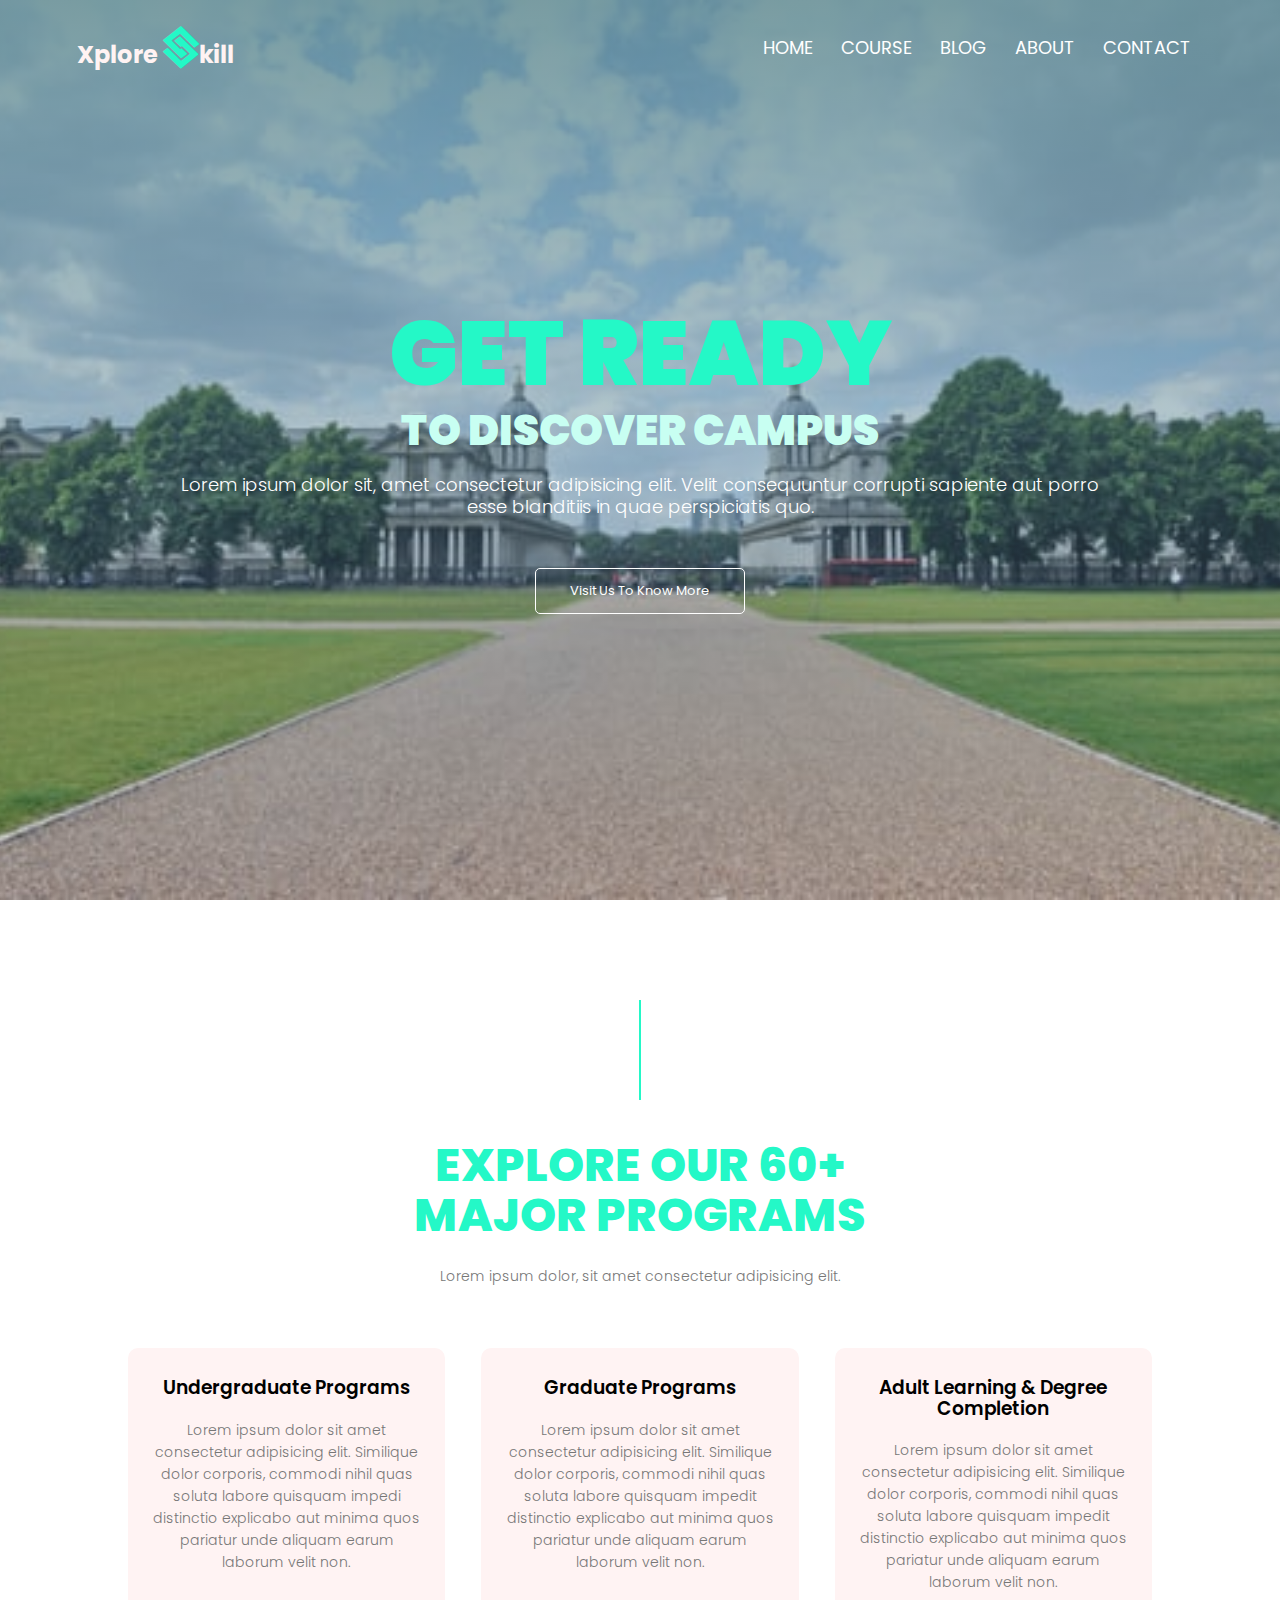
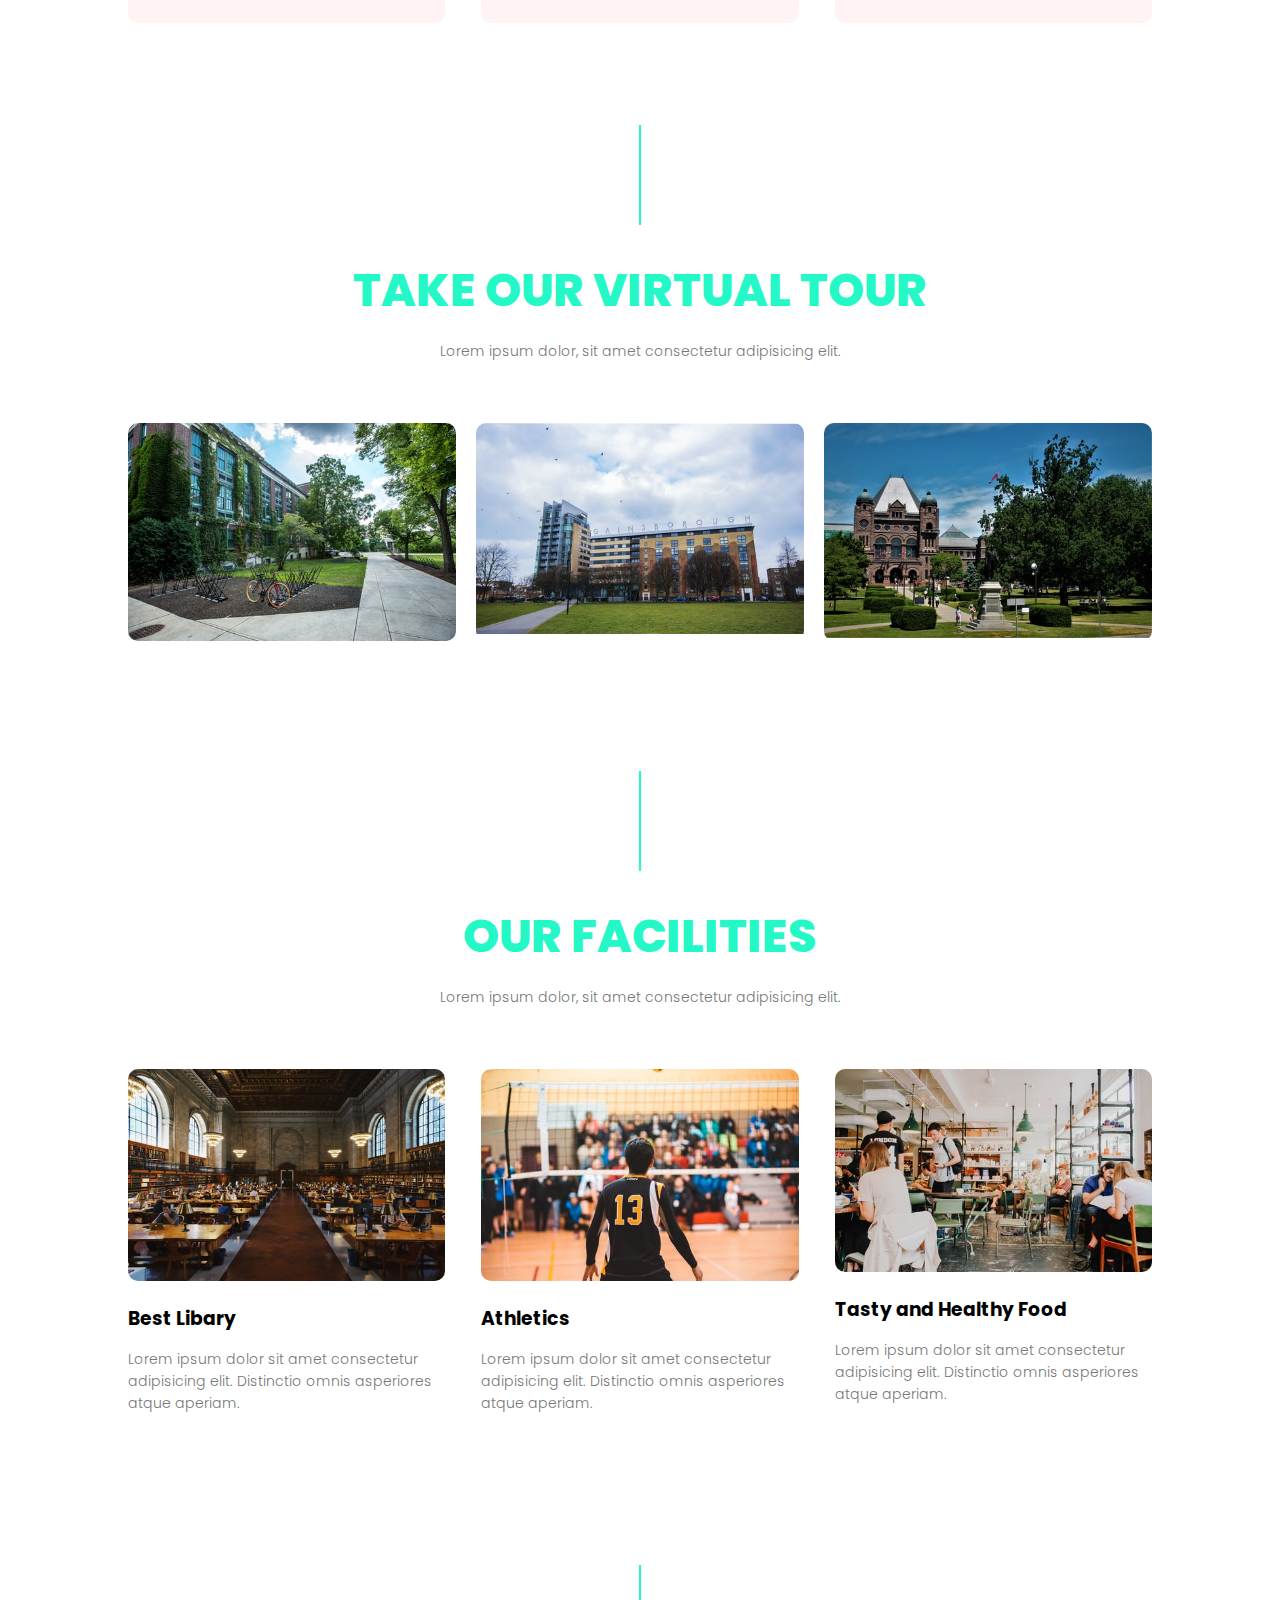
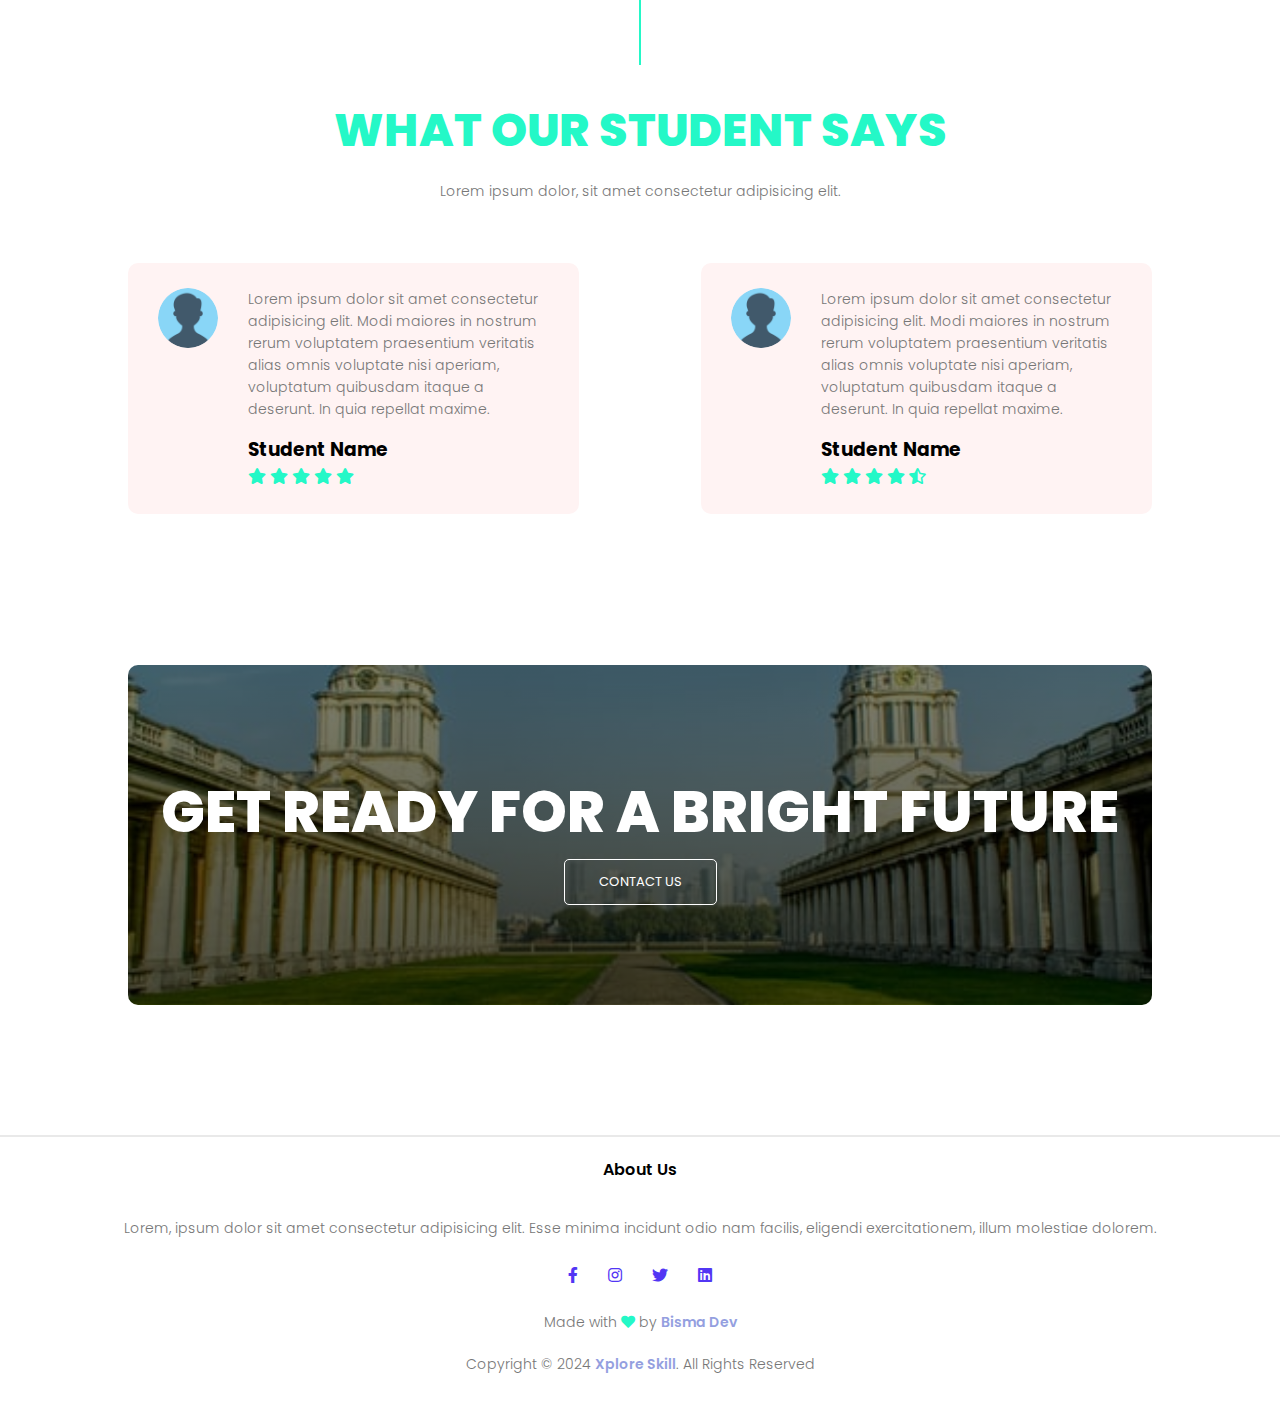
<file: index.html>
<!DOCTYPE html>
<html lang="en">
  <head>
    <meta charset="UTF-8" />
    <meta http-equiv="X-UA-Compatible" content="IE=edge" />
    <meta name="viewport" content="width=device-width, initial-scale=1.0" />
    <title>Xplore Skill</title>
    <link rel="stylesheet" href="style.css" />
    <link
      rel="stylesheet"
      href="https://cdnjs.cloudflare.com/ajax/libs/font-awesome/5.15.3/css/all.min.css"
    />
    <link
      rel="stylesheet"
      href="https://fonts.googleapis.com/css2?family=Poppins:wght@100;200;300;400;600;700&display=swap"
    />
  </head>

  <body>
    <header class="header">
      <nav>
        <a href="index.html" class="logo"
          >Xplore <i class="fab fa-staylinked"></i>kill
        </a>
        <input type="checkbox" id="checkbox" hidden />
        <div class="nav-links" id="navLinks">
          <i class="fa fa-times"></i>
          <ul>
            <li><a href="index.html">Home</a></li>
            <li><a href="course.html">Course</a></li>
            <li><a href="blog.html">Blog</a></li>
            <li><a href="about.html">About</a></li>
            <li><a href="contact.html">Contact</a></li>
          </ul>
        </div>
        <label for="checkbox"><i class="fa fa-bars"></i></label>
      </nav>

      <div class="text_box">
        <h2>GET READY</h2>
        <p id="headtext">TO DISCOVER CAMPUS</p>
        <p>
          Lorem ipsum dolor sit, amet consectetur adipisicing elit. Velit
          consequuntur corrupti sapiente aut porro <br />
          esse blanditiis in quae perspiciatis quo.
        </p>
        <a href="#" class="hero_btn">Visit Us To Know More</a>
      </div>
    </header>
    <main>
      <section class="course">
        <div class="PageBlock">
          <div class="verticalLine"></div>
          <div class="Clear"></div>
        </div>
        <h1>
          EXPLORE OUR 60+ <br />
          MAJOR PROGRAMS
        </h1>
        <p>Lorem ipsum dolor, sit amet consectetur adipisicing elit.</p>

        <div class="row">
          <div class="course-col">
            <h3>Undergraduate Programs</h3>
            <p>
              Lorem ipsum dolor sit amet consectetur adipisicing elit. Similique
              dolor corporis, commodi nihil quas soluta labore quisquam impedi
              distinctio explicabo aut minima quos pariatur unde aliquam earum
              laborum velit non.
            </p>
          </div>
          <div class="course-col">
            <h3>Graduate Programs</h3>
            <p>
              Lorem ipsum dolor sit amet consectetur adipisicing elit. Similique
              dolor corporis, commodi nihil quas soluta labore quisquam impedit
              distinctio explicabo aut minima quos pariatur unde aliquam earum
              laborum velit non.
            </p>
          </div>
          <div class="course-col">
            <h3>Adult Learning & Degree Completion</h3>
            <p>
              Lorem ipsum dolor sit amet consectetur adipisicing elit. Similique
              dolor corporis, commodi nihil quas soluta labore quisquam impedit
              distinctio explicabo aut minima quos pariatur unde aliquam earum
              laborum velit non.
            </p>
          </div>
        </div>
      </section>
      <section class="campus">
        <div class="PageBlock">
          <div class="verticalLine"></div>
          <div class="Clear"></div>
        </div>
        <h1>TAKE OUR VIRTUAL TOUR</h1>
        <p>Lorem ipsum dolor, sit amet consectetur adipisicing elit.</p>

        <div class="row">
          <div class="campus-col">
            <img src="img/Campus1.png" alt="" />
            <div class="layer">
              <h3>Karachi</h3>
            </div>
          </div>
          <div class="campus-col">
            <img src="img/Campus2.png" alt="" />
            <div class="layer">
              <h3>Lahore</h3>
            </div>
          </div>
          <div class="campus-col">
            <img src="img/Campus3.png" alt="" />
            <div class="layer">
              <h3>Islamabad</h3>
            </div>
          </div>
        </div>
      </section>
      <section class="facilities">
        <div class="PageBlock">
          <div class="verticalLine"></div>
          <div class="Clear"></div>
        </div>
        <h1>Our Facilities</h1>
        <p>Lorem ipsum dolor, sit amet consectetur adipisicing elit.</p>

        <div class="row">
          <div class="facilities-col">
            <img src="img/libary.png" alt="" />
            <h3>Best Libary</h3>
            <p>
              Lorem ipsum dolor sit amet consectetur adipisicing elit.
              Distinctio omnis asperiores atque aperiam.
            </p>
          </div>
          <div class="facilities-col">
            <img src="img/playground.png" alt="" />
            <h3>Athletics</h3>
            <p>
              Lorem ipsum dolor sit amet consectetur adipisicing elit.
              Distinctio omnis asperiores atque aperiam.
            </p>
          </div>
          <div class="facilities-col">
            <img src="img/food.png" alt="" />
            <h3>Tasty and Healthy Food</h3>
            <p>
              Lorem ipsum dolor sit amet consectetur adipisicing elit.
              Distinctio omnis asperiores atque aperiam.
            </p>
          </div>
        </div>
      </section>
      <section class="testimonials">
        <div class="PageBlock">
          <div class="verticalLine"></div>
          <div class="Clear"></div>
        </div>
        <h1>What Our Student Says</h1>
        <p>Lorem ipsum dolor, sit amet consectetur adipisicing elit.</p>

        <div class="row">
          <div class="testimonials-col">
            <img src="img/user.png" alt="oo.." />
            <div>
              <p>
                Lorem ipsum dolor sit amet consectetur adipisicing elit. Modi
                maiores in nostrum rerum voluptatem praesentium veritatis alias
                omnis voluptate nisi aperiam, voluptatum quibusdam itaque a
                deserunt. In quia repellat maxime.
              </p>
              <h3>Student Name</h3>
              <i class="fa fa-star"></i>
              <i class="fa fa-star"></i>
              <i class="fa fa-star"></i>
              <i class="fa fa-star"></i>
              <i class="fa fa-star"></i>
            </div>
          </div>
          <div class="testimonials-col">
            <img src="img/user.png" alt="oo.." />
            <div>
              <p>
                Lorem ipsum dolor sit amet consectetur adipisicing elit. Modi
                maiores in nostrum rerum voluptatem praesentium veritatis alias
                omnis voluptate nisi aperiam, voluptatum quibusdam itaque a
                deserunt. In quia repellat maxime.
              </p>
              <h3>Student Name</h3>
              <i class="fa fa-star"></i>
              <i class="fa fa-star"></i>
              <i class="fa fa-star"></i>
              <i class="fa fa-star"></i>
              <i class="fa fa-star-half-alt"></i>
            </div>
          </div>
        </div>
      </section>
      <section class="cta">
        <h1>GET READY FOR A BRIGHT FUTURE</h1>
        <a href="contact.html" class="hero_btn">CONTACT US</a>
      </section>
    </main>
    <footer class="footer">
      <hr />
      <h4>About Us</h4>
      <p>
        Lorem, ipsum dolor sit amet consectetur adipisicing elit. Esse minima
        incidunt odio nam facilis, eligendi exercitationem, illum molestiae
        dolorem.
      </p>

      <div class="icons">
        <i class="fab fa-facebook-f"></i>
        <i class="fab fa-instagram"></i>
        <i class="fab fa-twitter"></i>
        <i class="fab fa-linkedin"></i>
      </div>
      <p>
        Made with <i class="fas fa-heart"></i> by
        <a href="index.html">Bisma Dev</a>
      </p>
      <p>
        Copyright © 2024 <a href="index.html">Xplore Skill</a>. All Rights
        Reserved
      </p>
    </footer>
  </body>
</html>
</file>
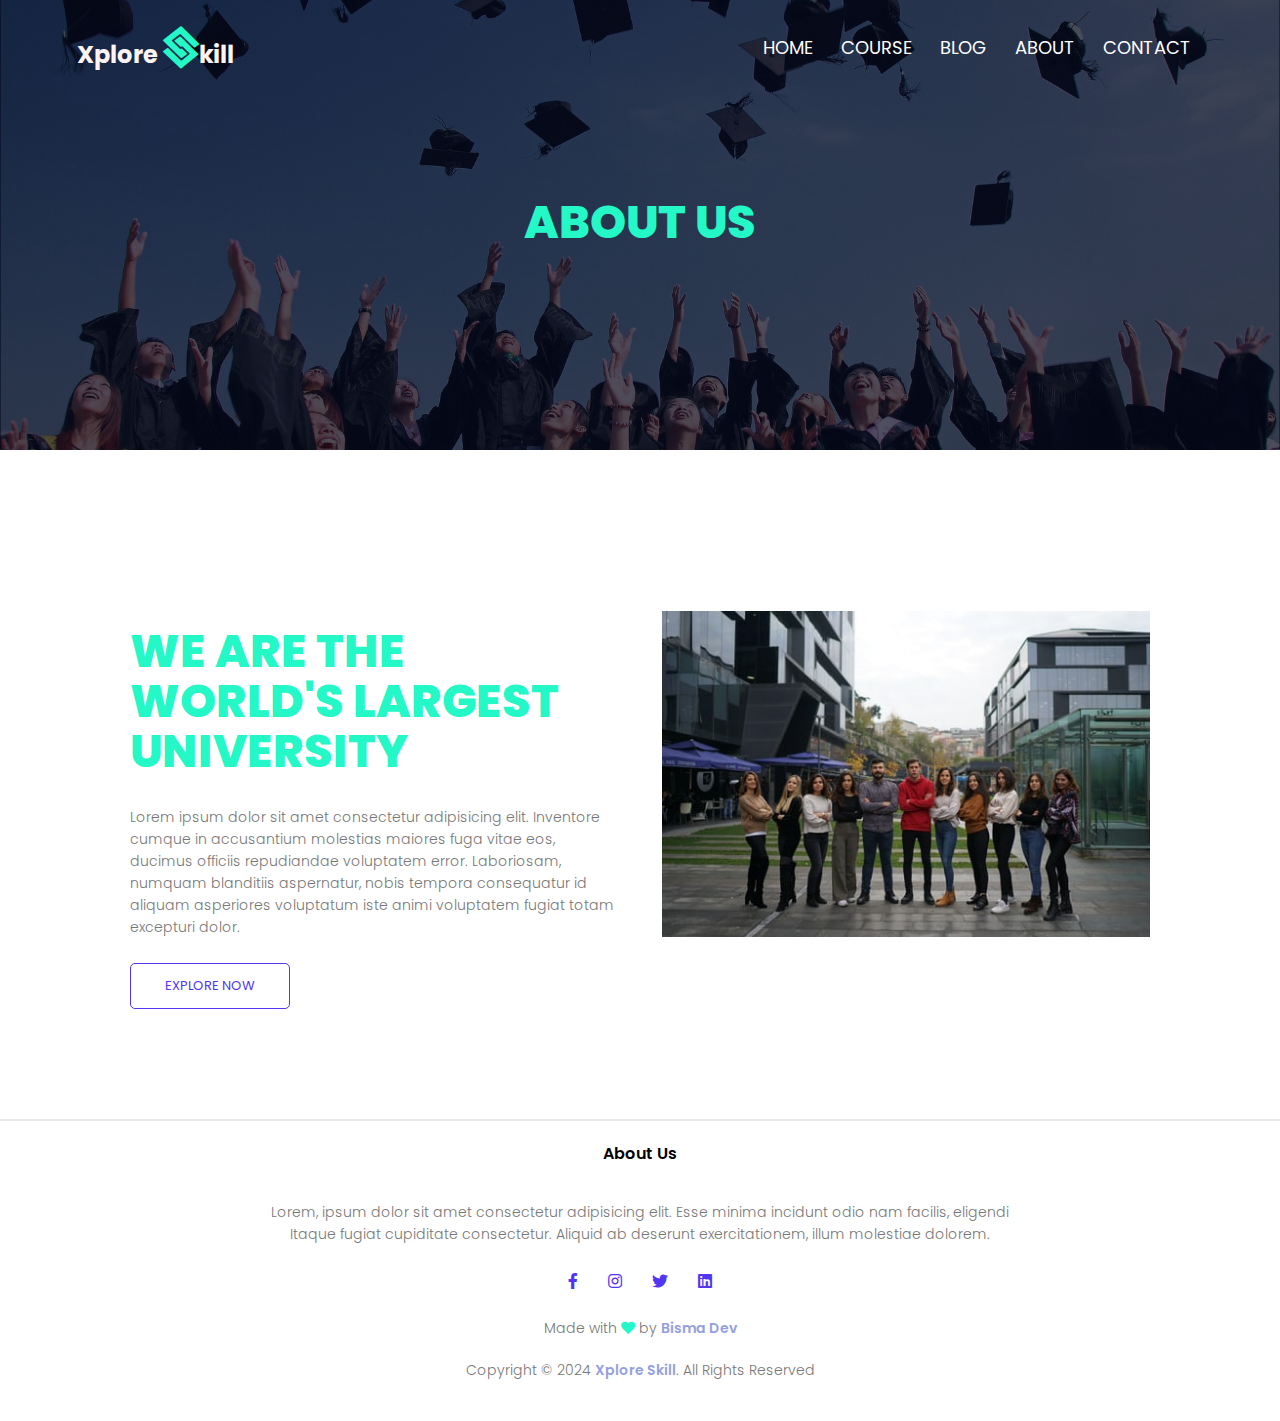
<file: about.html>
<!DOCTYPE html>
<html lang="en">

<head>
    <meta charset="UTF-8">
    <meta http-equiv="X-UA-Compatible" content="IE=edge">
    <meta name="viewport" content="width=device-width, initial-scale=1.0">
    <title>Xplore Skill</title>
    <link rel="stylesheet" href="style.css">
    <link rel="stylesheet" href="https://cdnjs.cloudflare.com/ajax/libs/font-awesome/5.15.3/css/all.min.css">
    <link rel="stylesheet"
        href="https://fonts.googleapis.com/css2?family=Poppins:wght@100;200;300;400;600;700&display=swap">
</head>
<body>
    <header class="Sub-header">
        <nav>
            <a href="index.html" class="logo">Xplore
                <i class="fab fa-staylinked"></i>kill
            </a>
            <div class="nav-links" id="navLinks">
               
                <i class="fa fa-times" ></i>
                <ul>
                    <li><a href="index.html">Home</a></li>
                    <li><a href="course.html">Course</a></li>
                    <li><a href="blog.html">Blog</a></li>
                    <li><a href="about.html">About</a></li>
                    <li><a href="contact.html">Contact</a></li>
                </ul>
            </div>
            <i class="fa fa-bars"></i>
        </nav>
        <h1>About Us</h1>
    </header>
    <main>
        <section class="about-us">
        <div class="row">
            <div class="about-col">
                <h1>We are the world's largest University</h1>
                <p>Lorem ipsum dolor sit amet consectetur adipisicing elit. Inventore cumque in accusantium molestias maiores fuga vitae eos, ducimus officiis repudiandae voluptatem error. Laboriosam, numquam blanditiis aspernatur, nobis tempora consequatur id aliquam asperiores voluptatum iste animi voluptatem fugiat totam excepturi dolor.</p>
                <a href="#" class="hero_btn btn">EXPLORE NOW</a>
            </div>
            <div class="about-col">
                <img src="img/about.png" alt="">
            </div>
        </div>
    </section>
    </main>
    <footer class="footer">
        <hr>
        <h4>About Us</h4>
        <p>Lorem, ipsum dolor sit amet consectetur adipisicing elit. Esse minima incidunt odio nam facilis, eligendi
            <br> Itaque fugiat cupiditate consectetur. Aliquid ab deserunt exercitationem, illum molestiae
            dolorem.
        </p>

        <div class="icons">
            <i class="fab fa-facebook-f"></i>
            <i class="fab fa-instagram"></i>
            <i class="fab fa-twitter"></i>
            <i class="fab fa-linkedin"></i>
        </div>
        <p>Made with <i class="fas fa-heart"></i> by <a href="#">Bisma Dev</a></p>
        <p>Copyright © 2024 <a href="index.html">Xplore Skill</a>. All Rights Reserved</p>
    </footer>
</body>
</html>
</file>
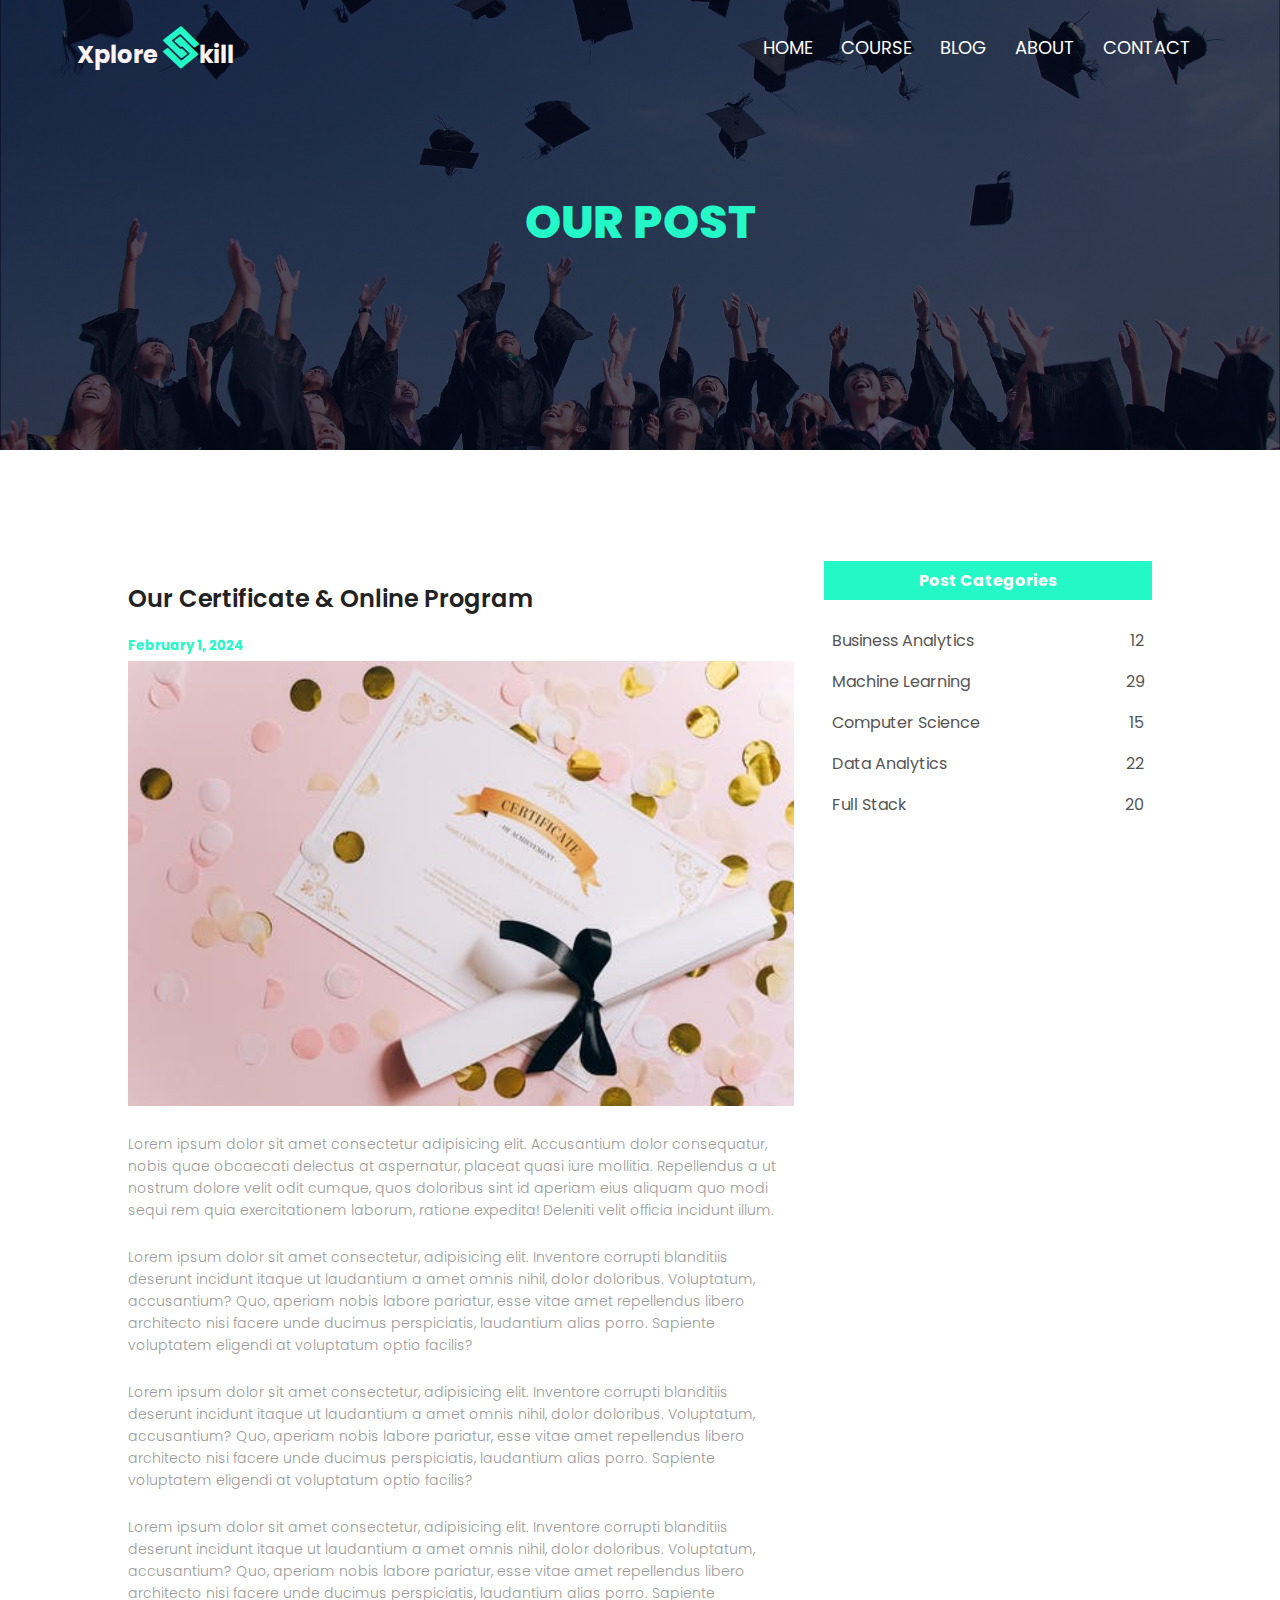
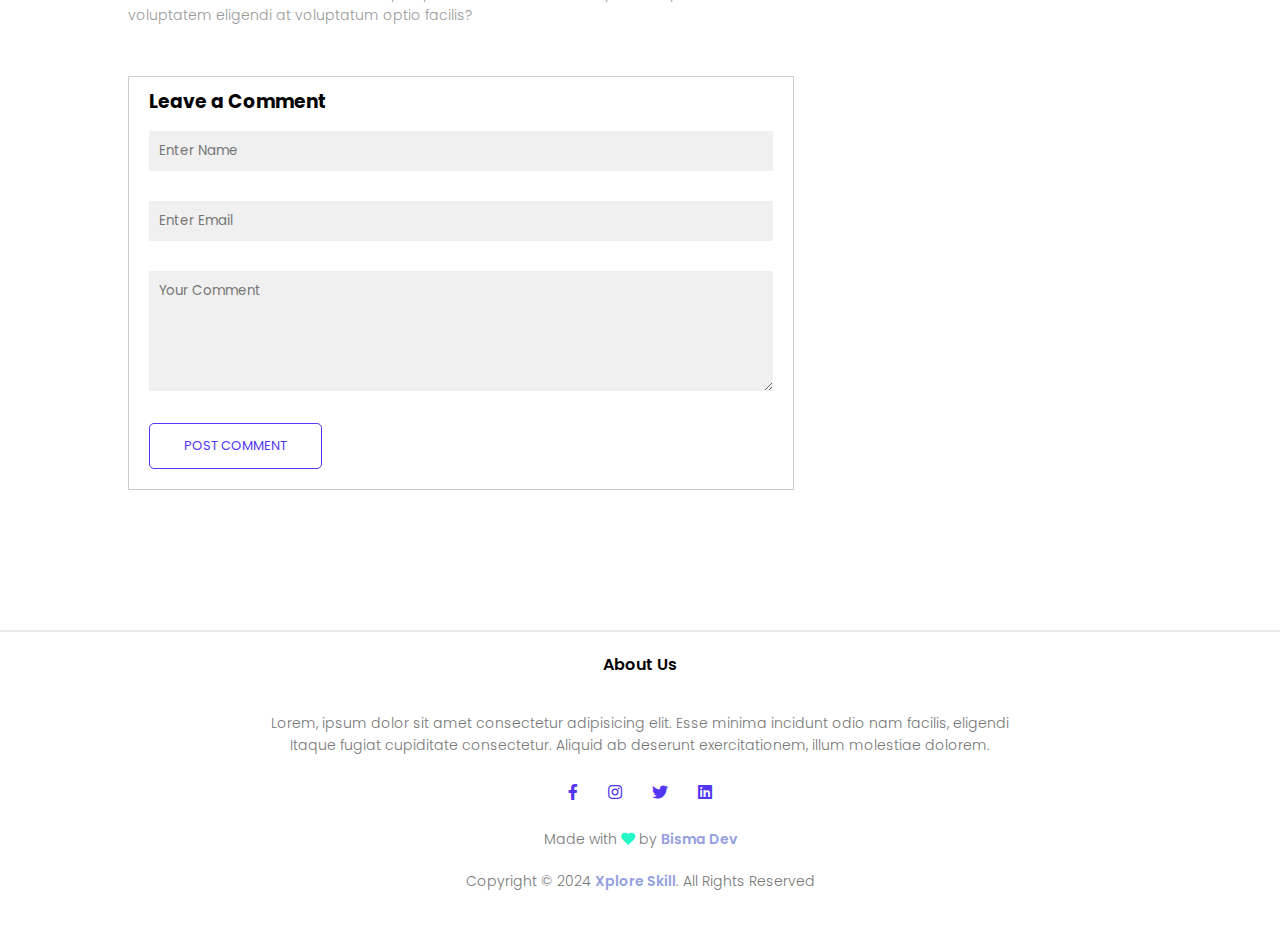
<file: blog.html>
<!DOCTYPE html>
<html lang="en">
  <head>
    <meta charset="UTF-8" />
    <meta http-equiv="X-UA-Compatible" content="IE=edge" />
    <meta name="viewport" content="width=device-width, initial-scale=1.0" />
    <title>Xplore Skill</title>
    <link rel="stylesheet" href="style.css" />
    <link
      rel="stylesheet"
      href="https://cdnjs.cloudflare.com/ajax/libs/font-awesome/5.15.3/css/all.min.css"
    />
    <link
      rel="stylesheet"
      href="https://fonts.googleapis.com/css2?family=Poppins:wght@100;200;300;400;600;700&display=swap"
    />
  </head>

  <body>
    <header class="Sub-header">
      <nav>
        <a href="index.html" class="logo"
          >Xplore <i class="fab fa-staylinked"></i>kill
        </a>
        <div class="nav-links" id="navLinks">
          <i class="fa fa-times"></i>
          <ul>
            <li><a href="index.html">Home</a></li>
            <li><a href="course.html">Course</a></li>
            <li><a href="blog.html">Blog</a></li>
            <li><a href="about.html">About</a></li>
            <li><a href="contact.html">Contact</a></li>
          </ul>
        </div>
        <i class="fa fa-bars"></i>
      </nav>
      <h1>Our Post</h1>
    </header>
    <main>
      <section class="blog-content">
        <div class="row">
          <div class="blog-left">
            <h2>Our Certificate & Online Program</h2>
            <h5>February 1, 2024</h5>
            <img src="img/post.png" alt="" />
            <p>
              Lorem ipsum dolor sit amet consectetur adipisicing elit.
              Accusantium dolor consequatur, nobis quae obcaecati delectus at
              aspernatur, placeat quasi iure mollitia. Repellendus a ut nostrum
              dolore velit odit cumque, quos doloribus sint id aperiam eius
              aliquam quo modi sequi rem quia exercitationem laborum, ratione
              expedita! Deleniti velit officia incidunt illum.
            </p>
            <br />
            <p>
              Lorem ipsum dolor sit amet consectetur, adipisicing elit.
              Inventore corrupti blanditiis deserunt incidunt itaque ut
              laudantium a amet omnis nihil, dolor doloribus. Voluptatum,
              accusantium? Quo, aperiam nobis labore pariatur, esse vitae amet
              repellendus libero architecto nisi facere unde ducimus
              perspiciatis, laudantium alias porro. Sapiente voluptatem eligendi
              at voluptatum optio facilis?
            </p>
            <br />
            <p>
              Lorem ipsum dolor sit amet consectetur, adipisicing elit.
              Inventore corrupti blanditiis deserunt incidunt itaque ut
              laudantium a amet omnis nihil, dolor doloribus. Voluptatum,
              accusantium? Quo, aperiam nobis labore pariatur, esse vitae amet
              repellendus libero architecto nisi facere unde ducimus
              perspiciatis, laudantium alias porro. Sapiente voluptatem eligendi
              at voluptatum optio facilis?
            </p>
            <br />
            <p>
              Lorem ipsum dolor sit amet consectetur, adipisicing elit.
              Inventore corrupti blanditiis deserunt incidunt itaque ut
              laudantium a amet omnis nihil, dolor doloribus. Voluptatum,
              accusantium? Quo, aperiam nobis labore pariatur, esse vitae amet
              repellendus libero architecto nisi facere unde ducimus
              perspiciatis, laudantium alias porro. Sapiente voluptatem eligendi
              at voluptatum optio facilis?
            </p>

            <div class="comment-box">
              <h3>Leave a Comment</h3>
              <form class="comment-form">
                <input type="text" placeholder="Enter Name" required />
                <input type="email" placeholder="Enter Email" required />
                <textarea rows="5" placeholder="Your Comment"></textarea>
                <button type="submit" class="hero_btn btn">POST COMMENT</button>
              </form>
            </div>
          </div>

          <div class="blog-right">
            <h3>Post Categories</h3>
            <div>
              <span>Business Analytics</span>
              <span>12</span>
            </div>
            <div>
              <span>Machine Learning</span>
              <span>29</span>
            </div>
            <div>
              <span>Computer Science</span>
              <span>15</span>
            </div>
            <div>
              <span>Data Analytics</span>
              <span>22</span>
            </div>
            <div>
              <span>Full Stack</span>
              <span>20</span>
            </div>
          </div>
        </div>
      </section>
    </main>

    <footer class="footer">
      <hr />
      <h4>About Us</h4>
      <p>
        Lorem, ipsum dolor sit amet consectetur adipisicing elit. Esse minima
        incidunt odio nam facilis, eligendi <br />
        Itaque fugiat cupiditate consectetur. Aliquid ab deserunt
        exercitationem, illum molestiae dolorem.
      </p>

      <div class="icons">
        <i class="fab fa-facebook-f"></i>
        <i class="fab fa-instagram"></i>
        <i class="fab fa-twitter"></i>
        <i class="fab fa-linkedin"></i>
      </div>
      <p>Made with <i class="fas fa-heart"></i> by <a href="#">Bisma Dev</a></p>
      <p>
        Copyright © 2024 <a href="index.html">Xplore Skill</a>. All Rights
        Reserved
      </p>
    </footer>
  </body>
</html>
</file>
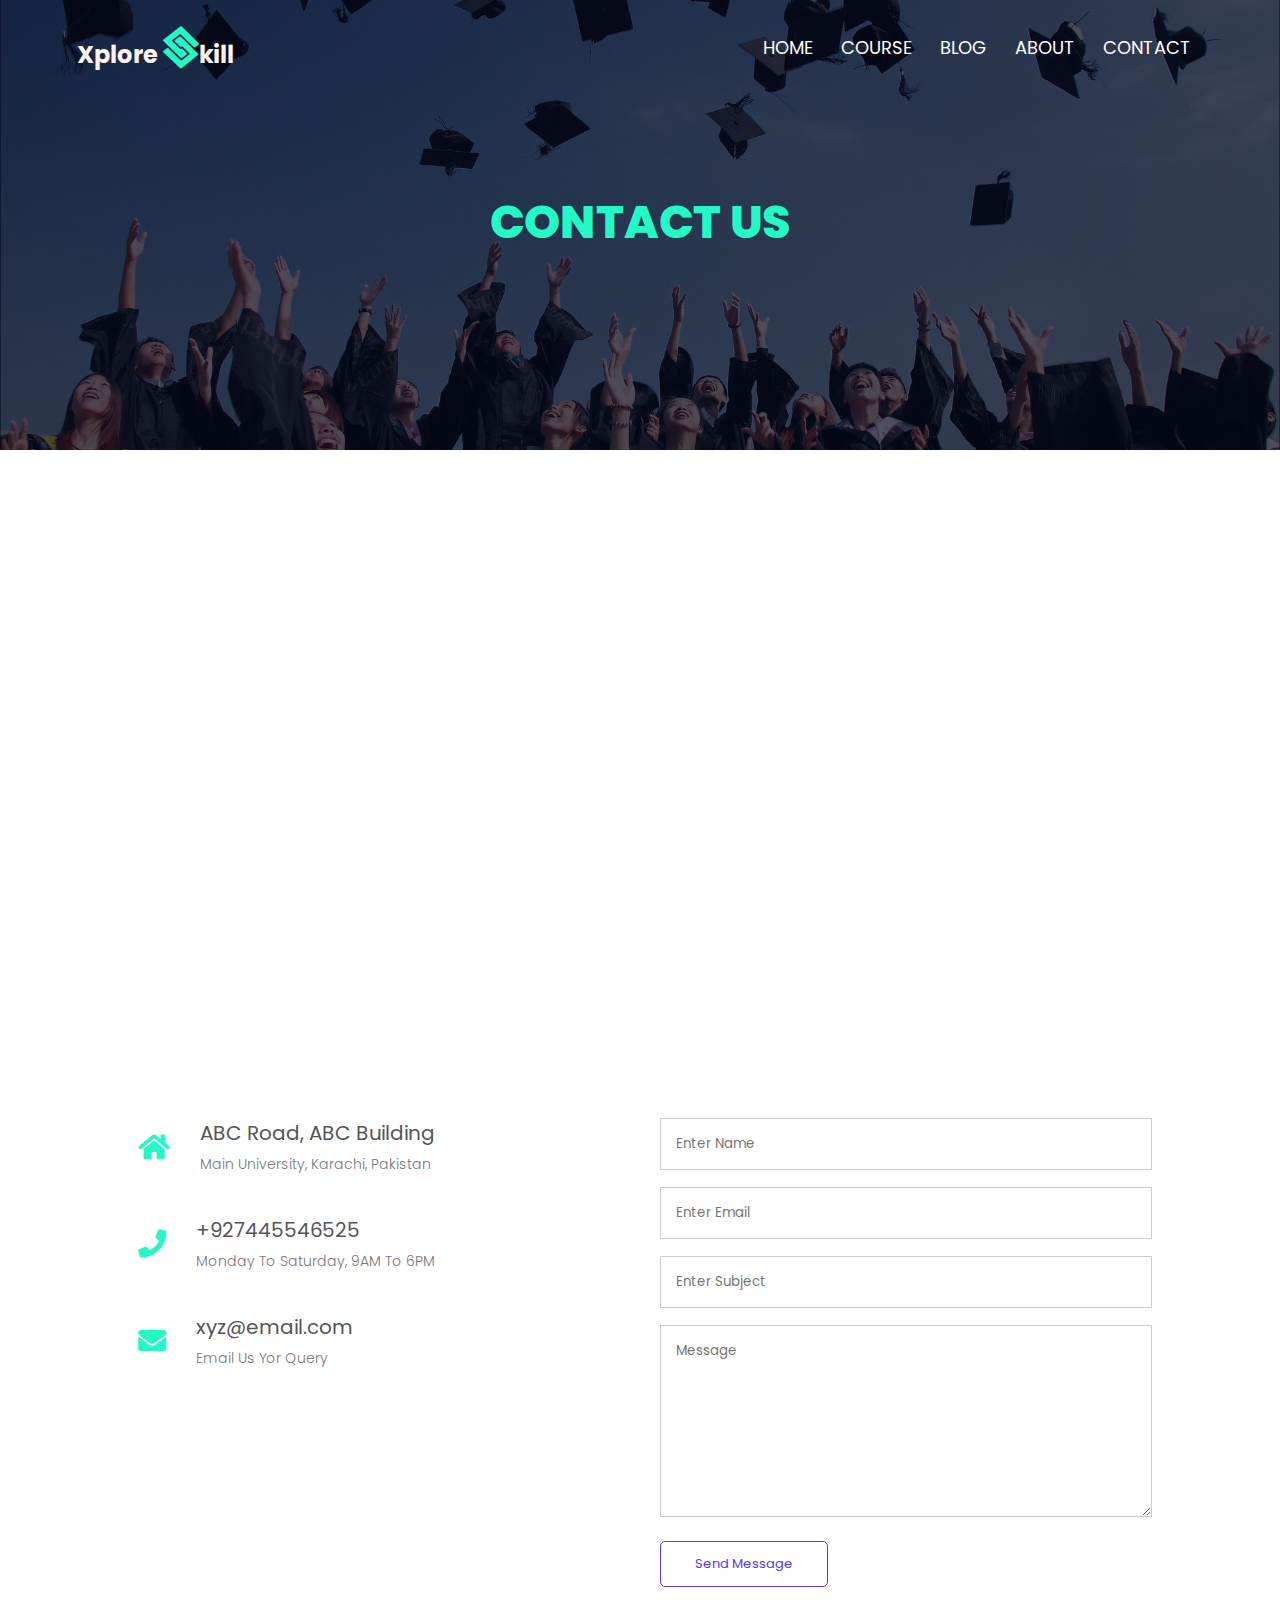
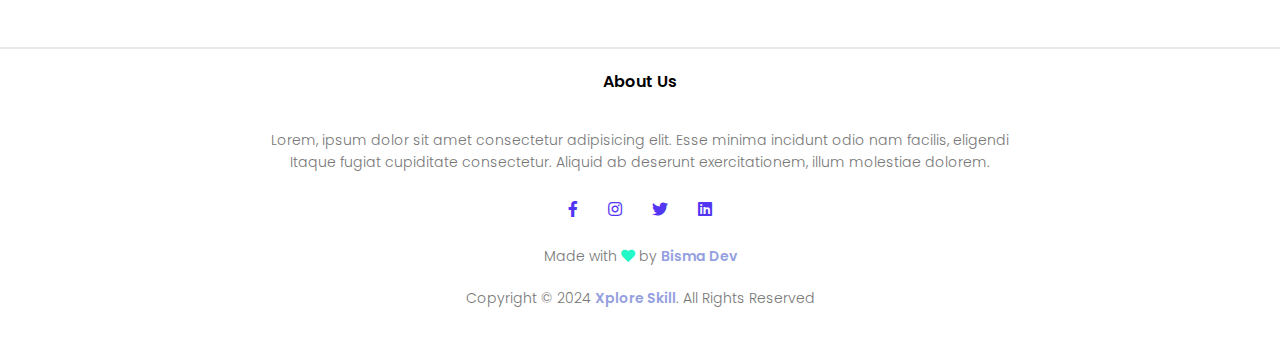
<file: contact.html>
<!DOCTYPE html>
<html lang="en">
  <head>
    <meta charset="UTF-8" />
    <meta http-equiv="X-UA-Compatible" content="IE=edge" />
    <meta name="viewport" content="width=device-width, initial-scale=1.0" />
    <title>Xplore Skill</title>

    <link rel="stylesheet" href="style.css" />
    <link
      rel="stylesheet"
      href="https://cdnjs.cloudflare.com/ajax/libs/font-awesome/5.15.3/css/all.min.css"
    />
    <link
      rel="stylesheet"
      href="https://fonts.googleapis.com/css2?family=Poppins:wght@100;200;300;400;600;700&display=swap"
    />
  </head>

  <body>
    <header class="Sub-header">
      <nav>
        <a href="index.html" class="logo"
          >Xplore <i class="fab fa-staylinked"></i>kill
        </a>
        <div class="nav-links" id="navLinks">
          <i class="fa fa-times"></i>
          <ul>
            <li><a href="index.html">Home</a></li>
            <li><a href="course.html">Course</a></li>
            <li><a href="blog.html">Blog</a></li>
            <li><a href="about.html">About</a></li>
            <li><a href="contact.html">Contact</a></li>
          </ul>
        </div>
        <i class="fa fa-bars"></i>
      </nav>
      <h1>Contact Us</h1>
    </header>
    
    <main>
      <section class="loacation">
        <iframe
          src="https://www.google.com/maps/embed?pb=!1m18!1m12!1m3!1d14473.869896406834!2d67.08563944527965!3d24.916139960104427!2m3!1f0!2f0!3f0!3m2!1i1024!2i768!4f13.1!3m3!1m2!1s0x3eb338cd59645abd%3A0x1665de3b2345ee85!2sUniversity%20Rd%2C%20Gulshan-e-Iqbal%2C%20Karachi%2C%20Karachi%20City%2C%20Sindh%2C%20Pakistan!5e0!3m2!1sen!2s!4v1706356445623!5m2!1sen!2s"
          width="600"
          height="450"
          style="border: 0"
          allowfullscreen=""
          loading="lazy"
        ></iframe>
      </section>
      <section class="contact-us">
        <div class="row">
          <div class="content-col">
            <div>
              <i class="fa fa-home"></i>
              <span>
                <h5>ABC Road, ABC Building</h5>
                <p>Main University, Karachi, Pakistan</p>
              </span>
            </div>
            <div>
              <i class="fa fa-phone"></i>
              <span>
                <h5>+927445546525</h5>
                <p>Monday To Saturday, 9AM To 6PM</p>
              </span>
            </div>
            <div>
              <i class="fa fa-envelope"></i>
              <span>
                <h5>xyz@email.com</h5>
                <p>Email Us Yor Query</p>
              </span>
            </div>
          </div>
          <div class="content-col">
            <form>
              <input type="text" placeholder="Enter Name" required />
              <input type="email" placeholder="Enter Email" required />
              <input type="text" placeholder="Enter Subject" required />
              <textarea rows="8" placeholder="Message" required></textarea>
              <button type="submit" class="hero_btn btn">Send Message</button>
            </form>
          </div>
        </div>
      </section>
    </main>

    <footer class="footer">
      <hr />
      <h4>About Us</h4>
      <p>
        Lorem, ipsum dolor sit amet consectetur adipisicing elit. Esse minima
        incidunt odio nam facilis, eligendi <br />
        Itaque fugiat cupiditate consectetur. Aliquid ab deserunt
        exercitationem, illum molestiae dolorem.
      </p>

      <div class="icons">
        <i class="fab fa-facebook-f"></i>
        <i class="fab fa-instagram"></i>
        <i class="fab fa-twitter"></i>
        <i class="fab fa-linkedin"></i>
      </div>
      <p>Made with <i class="fas fa-heart"></i> by <a href="#">Bisma Dev</a></p>
      <p>
        Copyright © 2024 <a href="index.html">Xplore Skill</a>. All Rights
        Reserved
      </p>
    </footer>
  </body>
</html>
</file>
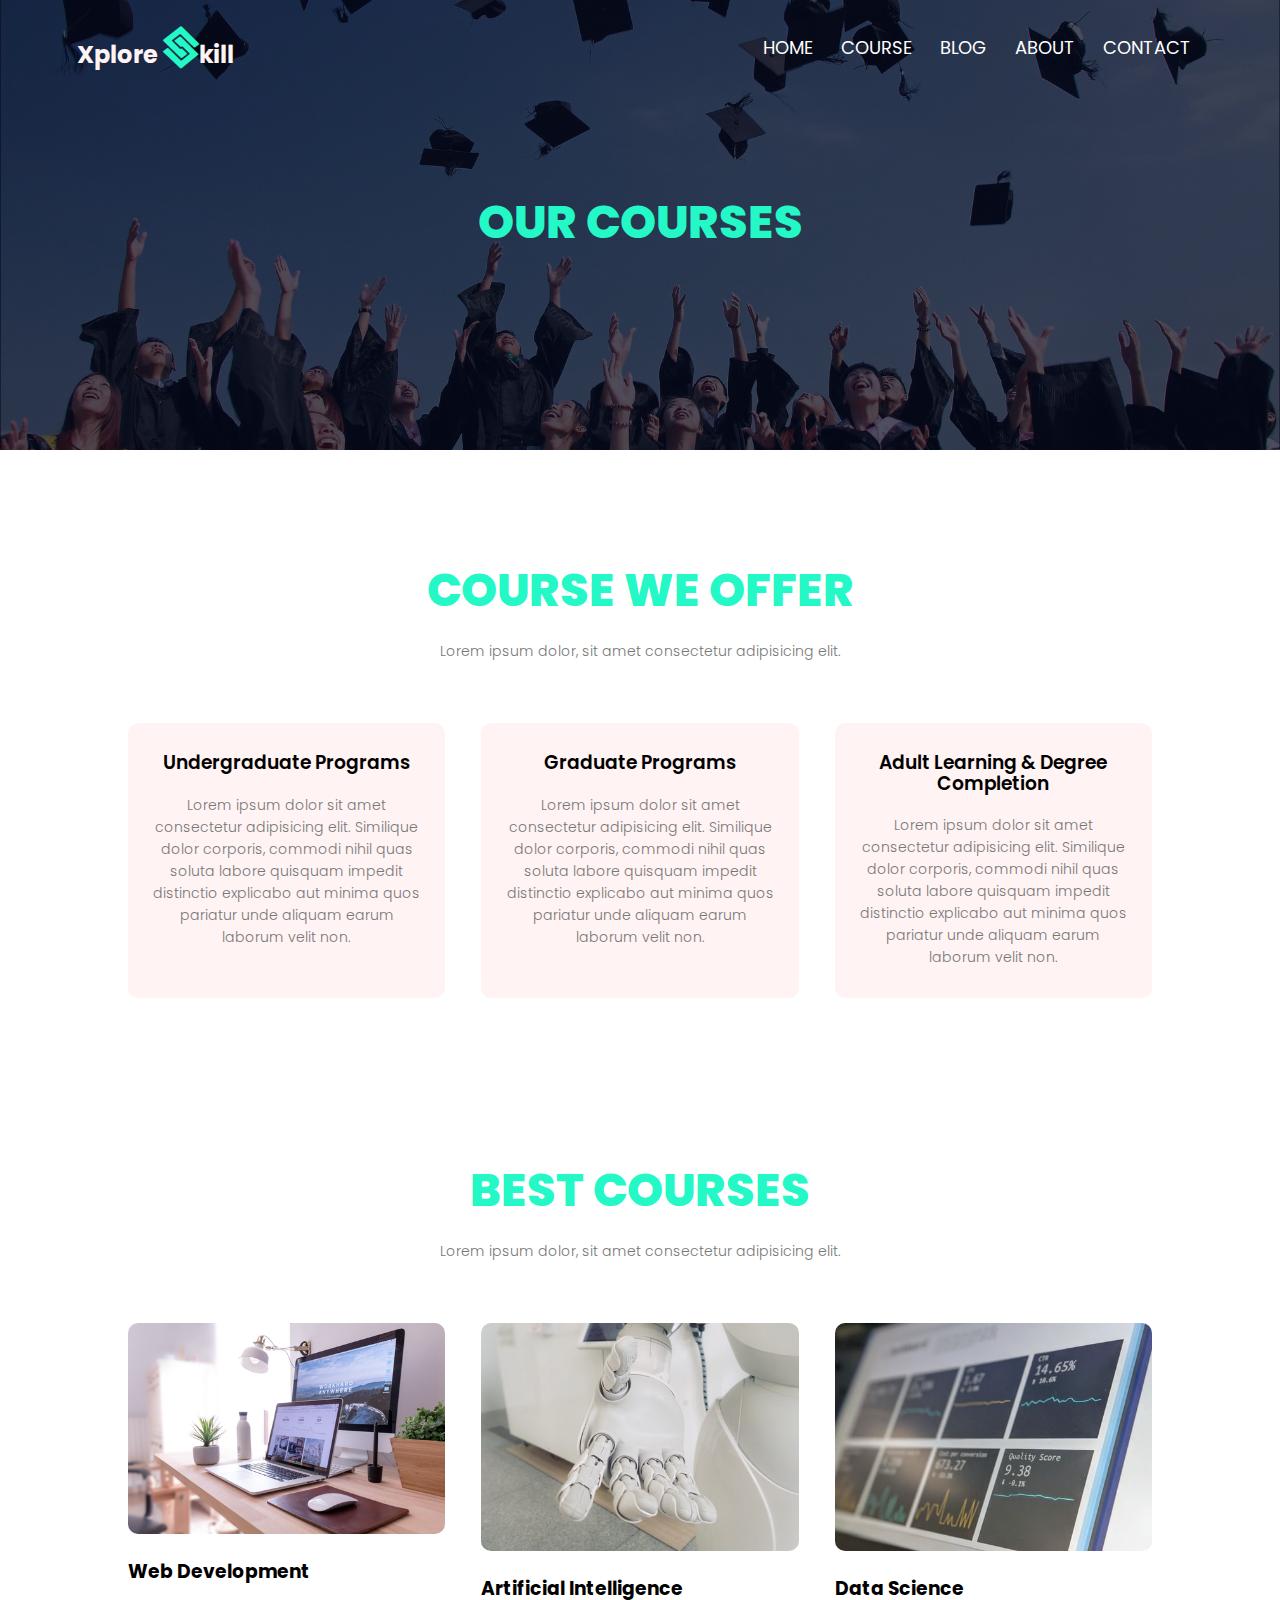
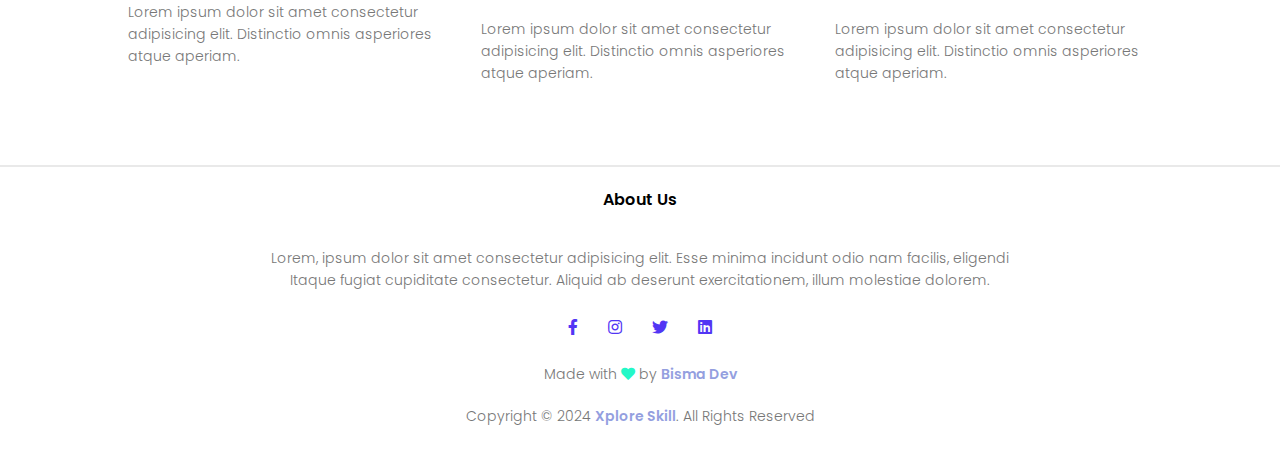
<file: course.html>
<!DOCTYPE html>
<html lang="en">
  <head>
    <meta charset="UTF-8" />
    <meta http-equiv="X-UA-Compatible" content="IE=edge" />
    <meta name="viewport" content="width=device-width, initial-scale=1.0" />
    <title>Xplore Skill</title>
    <link rel="stylesheet" href="style.css" />
    <link
      rel="stylesheet"
      href="https://cdnjs.cloudflare.com/ajax/libs/font-awesome/5.15.3/css/all.min.css"
    />
    <link
      rel="stylesheet"
      href="https://fonts.googleapis.com/css2?family=Poppins:wght@100;200;300;400;600;700&display=swap"
    />
  </head>

  <body>
    <header class="Sub-header">
      <nav>
        <a href="index.html" class="logo"
          >Xplore <i class="fab fa-staylinked"></i>kill
        </a>
        <div class="nav-links" id="navLinks">
          <i class="fa fa-times"></i>
          <ul>
            <li><a href="index.html">Home</a></li>
            <li><a href="course.html">Course</a></li>
            <li><a href="blog.html">Blog</a></li>
            <li><a href="about.html">About</a></li>
            <li><a href="contact.html">Contact</a></li>
          </ul>
        </div>
        <i class="fa fa-bars"></i>
      </nav>
      <h1>Our Courses</h1>
    </header>

    <main>
      <section class="course">
        <h1>Course We Offer</h1>
        <p>Lorem ipsum dolor, sit amet consectetur adipisicing elit.</p>

        <div class="row">
          <div class="course-col">
            <h3>Undergraduate Programs</h3>
            <p>
              Lorem ipsum dolor sit amet consectetur adipisicing elit. Similique
              dolor corporis, commodi nihil quas soluta labore quisquam impedit
              distinctio explicabo aut minima quos pariatur unde aliquam earum
              laborum velit non.
            </p>
          </div>
          <div class="course-col">
            <h3>Graduate Programs</h3>
            <p>
              Lorem ipsum dolor sit amet consectetur adipisicing elit. Similique
              dolor corporis, commodi nihil quas soluta labore quisquam impedit
              distinctio explicabo aut minima quos pariatur unde aliquam earum
              laborum velit non.
            </p>
          </div>
          <div class="course-col">
            <h3>Adult Learning & Degree Completion</h3>
            <p>
              Lorem ipsum dolor sit amet consectetur adipisicing elit. Similique
              dolor corporis, commodi nihil quas soluta labore quisquam impedit
              distinctio explicabo aut minima quos pariatur unde aliquam earum
              laborum velit non.
            </p>
          </div>
        </div>
      </section>
      <section class="facilities">
        <h1>Best Courses</h1>
        <p>Lorem ipsum dolor, sit amet consectetur adipisicing elit.</p>

        <div class="row">
          <div class="facilities-col">
            <img src="img/course1.png" alt="" />
            <h3>Web Development</h3>
            <p>
              Lorem ipsum dolor sit amet consectetur adipisicing elit.
              Distinctio omnis asperiores atque aperiam.
            </p>
          </div>
          <div class="facilities-col">
            <img src="img/course2.png" alt="" />
            <h3>Artificial Intelligence</h3>
            <p>
              Lorem ipsum dolor sit amet consectetur adipisicing elit.
              Distinctio omnis asperiores atque aperiam.
            </p>
          </div>
          <div class="facilities-col">
            <img src="img/course3.png" alt="" />
            <h3>Data Science</h3>
            <p>
              Lorem ipsum dolor sit amet consectetur adipisicing elit.
              Distinctio omnis asperiores atque aperiam.
            </p>
          </div>
        </div>
      </section>
    </main>

    <footer class="footer">
      <hr />
      <h4>About Us</h4>
      <p>
        Lorem, ipsum dolor sit amet consectetur adipisicing elit. Esse minima
        incidunt odio nam facilis, eligendi <br />
        Itaque fugiat cupiditate consectetur. Aliquid ab deserunt
        exercitationem, illum molestiae dolorem.
      </p>

      <div class="icons">
        <i class="fab fa-facebook-f"></i>
        <i class="fab fa-instagram"></i>
        <i class="fab fa-twitter"></i>
        <i class="fab fa-linkedin"></i>
      </div>
      <p>Made with <i class="fas fa-heart"></i> by <a href="#">Bisma Dev</a></p>
      <p>
        Copyright © 2024 <a href="index.html">Xplore Skill</a>. All Rights
        Reserved
      </p>
    </footer>
  </body>
</html>
</file>
<file: style.css>
* {
    margin: 0;
    padding: 0;
    box-sizing: border-box;
    font-family: 'Poppins', sans-serif;
}

.header {
    min-height: 100vh;
    width: 100%;
    background-image: linear-gradient(#517e86c4, #949fdf1a), url(img/banner1.png);
    background-position: center;
    background-size: cover;
    position: relative;
}

nav {
    display: flex;
    padding: 2% 6%;
    justify-content: space-between;
    align-items: center;
}

nav .logo {
    text-decoration: none;
    font-size: 24px;
    color: #fff3f3;
    font-weight: bold;
}

nav .fab {
    font-size: 42px;
    /* color: #5236f4; */
    color: #24f8c7;
}

.nav-links {
    flex: 1;
    text-align: right;
}

.nav-links ul li {
    display: inline-block;
    list-style: none;
    padding: 8px 12px;
    position: relative;
    text-transform: uppercase;
}

.nav-links ul li a {
    text-decoration: none;
    color: #fff;
    font-size: 18px;
}

.nav-links ul li::after {
    content: '';
    width: 0%;
    height: 2px;
    background: #24f8c7;
    display: block;
    margin: auto;
    transition: 0.5s;
}

.nav-links ul li:hover::after {
    width: 100%;
}

.text_box {
    width: 90%;
    color: #fff;
    position: absolute;
    top: 50%;
    left: 50%;
    transform: translate(-50%, -50%);
    text-align: center;
}

.text_box h2 {
    font-size: 90px;
    font-weight: 900;
    color: #24f8c7;
}

.text_box #headtext {
    font-size: 42px;
    font-weight: 900;
    text-transform: uppercase;
    margin-top: -1%;
    margin-bottom: 1%;
    color: #c8fff2;
}

.text_box p {
    margin: 10px 0 40px;
    font-size: 18px;
    color: #ffff;
}

.hero_btn {
    position: relative;
    display: inline-block;
    color: #fff;
    border: 1px solid #fff;
    border-radius: 5px;
    padding: 12px 34px;
    font-size: 13px;
    background: transparent;
    cursor: pointer;
    text-decoration: none;
}

.hero_btn:hover {
    border: 1px solid #24f8c7;
    background: #24f8c7;
    transition: 1s;
}

nav .fa {
    display: none;
}

#checkbox:checked + .nav-links{
    display: block;
}

@media(max-width: 700px) {
    .text_box h2 {
        font-size: 50px;
    }
    .text_box #headtext {
        font-size: 23px;
    }
    .text_box p {
        margin: 10px 40px;
        font-size: 20px;
    }
    .nav-links ul li {
        display: block;
    }
    .nav-links {
        position: fixed;
        background: #47b19efa;
        height: 100vh;
        width: 200px;
        top: 0;
        right: -200px;
        text-align: left;
        z-index: 2;
        transition: 1.2s;
    }
    nav .fa {
        display: block;
        color: #ffff;
        margin: 10px;
        font-size: 22px;
        cursor: pointer;
    }
    .nav-links ul {
        padding: 30px;
    }
}


    .course {
        width: 80%;
        margin: auto;
        text-align: center;
        padding-top: 100px;
    }

    .PageBlock {
        position: relative;
        margin: 0px !important;
        padding: 0px;
    }

    .verticalLine {
        widtH: 2px;
        height: 100px;
        background: #24f8c7;
        margin: 0 auto 40px;
    }

    .Clear {
        clear: both;
    }

    h1 {
        font-size: 46px;
        font-weight: 800;
        margin: 15px 0;
        line-height: 50px;
        text-transform: uppercase;
        color: #24f8c7;
    }

    p {
        color: #777;
        font-size: 14px;
        font-weight: 300;
        line-height: 22px;
        padding: 10px;
    }

    .row {
        margin-top: 5%;
        display: flex;
        justify-content: space-between;
    }

    .course-col {
        flex-basis: 31%;
        background: #fff3f3;
        border-radius: 10px;
        margin-bottom: 5%;
        padding: 20px 12px;
        box-sizing: border-box;
        transition: 0.5s;
    }

    .course-col h3 {
        text-align: center;
        font-weight: 600;
        margin: 10px 0;
        line-height: 1.1;
    }

    .course-col:hover {
        box-shadow: 0 0 20px 0px rgba(0, 0, 0, 0.2);
    }

    @media (max-width: 700px) {
        .verticalLine {
            widtH: 1px;
        }
        h1 {
            font-size: 24px;
            line-height: unset;
        }
        .row {
            flex-direction: column;
        }
    }

/* Course Section End */

/* Campus Section Start */

.campus {
    width: 80%;
    margin: auto;
    text-align: center;
    padding-top: 50px;
}

.campus-col {
    position: relative;
    flex-basis: 32%;
    border-radius: 10px;
    margin-bottom: 30px;
    overflow: hidden;
}

.campus-col img {
    width: 100%;
    display: block;
}

.layer {
    background: transparent;
    width: 100%;
    height: 100%;
    position: absolute;
    top: 0;
    left: 0;
    transition: 0.5s;
}

.layer:hover {
    background: #24f8c741;
}

.layer h3 {
    position: absolute;
    width: 100%;
    font-weight: 500;
    color: #fff;
    font-size: 26px;
    bottom: 0;
    left: 50%;
    transform: translateX(-50%);
    opacity: 0;
    transition: 0.5s;
}

.layer:hover h3 {
    bottom: 49%;
    opacity: 1;
}

/* Campus Section End */

/* Facilities Section Start */

.facilities {
    width: 80%;
    margin: auto;
    text-align: center;
    padding-top: 100px;
}

.facilities-col {
    flex-basis: 31%;
    border-radius: 10px;
    margin-bottom: 5%;
    text-align: left;
}

.facilities-col img {
    width: 100%;
    transition: 0.5s;
    border-radius: 10px;
}

.facilities-col img:hover {
    box-shadow: 0 0 20px 10px rgba(54, 58, 121, 0.2);
}

.facilities-col p {
    padding: 0;
}

.facilities-col h3 {
    text-align: left;
    margin-top: 16px;
    margin-bottom: 15px;
}

/* Facilities Section End */

/* Testimonials Section Start */

.testimonials {
    margin: auto;
    width: 80%;
    padding-top: 100px;
    text-align: center;
}

.testimonials-col {
    flex-basis: 44%;
    border-radius: 10px;
    margin-bottom: 5%;
    text-align: left;
    background: #fff3f3;
    padding: 25px;
    cursor: pointer;
    display: flex;
}

.testimonials-col img {
    height: 60px;
    width: 60px;
    margin-left: 5px;
    margin-right: 30px;
    border-radius: 50%;
}

.testimonials-col p {
    padding: 0;
}

.testimonials-col h3 {
    margin-top: 15px;
    text-align: left;
}

.testimonials-col .fa {
    color: #24f8c7;
}

@media (max-width: 700px) {
    .testimonials-col img {
        margin-left: 0px;
        margin-right: 15px;
    }
}

/* Testimonials Section Start */

/* Call To Action Section Start */

.cta {
    margin: 100px auto;
    width: 80%;
    background-image: linear-gradient(rgba(0, 0, 0, 0.5), rgba(0, 0, 0, 0.7)), url(img/back1.png);
    background-size: cover;
    background-position: center;
    border-radius: 10px;
    text-align: center;
    padding: 100px 0;
}

.cta h1 {
    font-size: 58px;
    font-weight: 800;
    margin: 15px 0;
    line-height: 1.1;
    text-transform: uppercase;
    color: #fff;
}

@media (max-width: 700px) {
    .cta h1 {
        font-size: 26px;
    }
}

/* Call To Action Section End */

/* Footer Section Start */

.footer {
    width: 100%;
    text-align: center;
    padding: 30px 0;
}

.footer h4 {
    font-weight: 600;
    margin-bottom: 25px;
    margin-top: 20px;
}

.footer a {
    text-decoration: none;
    color: #949fdf;
    font-weight: 600;
}

.footer a:hover {
    color: #24f8c7;
}

.icons .fab {
    color: #5236f4;
    margin: 0 13px;
    cursor: pointer;
    padding: 18px 0;
}

.icons .fab:hover{
    color: #24f8c7;
}

.fa-heart {
    color: #24f8c7;
}

hr {
    border: 0.01px solid #7777772a;
}

/* Footer Section End */

/* About Us Section Start */

.Sub-header {
    height: 50vh;
    width: 100%;
    background-image: linear-gradient(rgba(4, 9, 30, 0.7), rgba(4, 9, 30, 0.7)), 
    url(img/banner.png);
    background-position: center;
    background-size: cover;
    text-align: center;
    color: #fff;
}

.Sub-header h1 {
    margin-top: 100px;
}

.about-us {
    width: 80%;
    margin: auto;
    padding-top: 80px;
    padding-bottom: 50px;
}

.about-col {
    flex-basis: 48%;
    padding: 30px 2px;
}

.about-col img {
    width: 100%;
}

.about-col h1 {
    padding-top: 0;
}

.about-col p {
    padding: 15px 0 25px;
}

.btn {
    border: 1px solid #5236f4;
    background: transparent;
    color: #5236f4;
}

.btn:hover {
    color: #fff;
}

/* About Us Section end */

/* Blog Section start */

.blog-content {
    width: 80%;
    margin: auto;
    padding: 60px 0;
}

.blog-left {
    flex-basis: 65%;
}

.blog-left img {
    width: 100%;
    margin-bottom: 20px;
}

.blog-left h2 {
    color: #222;
    font-weight: 600;
    margin: 20px 0;
}

.blog-left h5 {
    color: #24f8c7;
    font-weight: bolder;
    margin: 5px 0;
    cursor: pointer;
}

.blog-left p {
    color: #999;
    padding: 0;
}

.blog-right {
    flex-basis: 32%;
}

.blog-right h3 {
    background: #24f8c7;
    color: #fff;
    padding: 7px 0;
    font-size: 16px;
    margin-bottom: 20px;
    text-align: center;
}

.blog-right div {
    display: flex;
    align-items: center;
    justify-content: space-between;
    color: #555;
    padding: 8px;
    box-sizing: border-box;
}

.blog-right div:hover {
    color: #24f8c7;
    cursor: pointer;
}

/* Blog Section End */

/* Comment Box Section Start */

.comment-box {
    border: 1px solid #ccc;
    margin: 50px 0;
    padding: 10px 20px;
}

.comment-box h3 {
    text-align: left;
}

.comment-form input, .comment-form textarea {
    width: 100%;
    padding: 10px;
    margin: 15px 0;
    box-sizing: border-box;
    border: none;
    outline: none;
    background: #f0f0f0;
}

.comment-form button {
    margin: 10px 0;
}

@media(max-width: 700px) {
    .Sub-header h1 {
        font-size: 24px;
    }
}

/* Comment Box Section End */

/* Contact Us Section Start */

.loacation {
    width: 80%;
    margin: auto;
    padding: 80px 0;
}

.loacation iframe {
    width: 100%;
}

.contact-us {
    width: 80%;
    margin: auto;
}

.content-col {
    flex-basis: 48%;
    margin-bottom: 30px;
}

.content-col div {
    display: flex;
    align-items: center;
    margin-bottom: 40px;
}

.content-col div .fa {
    font-size: 28px;
    color: #24f8c7;
    margin: 10px;
    margin-right: 30px;
}

.content-col div p {
    padding: 0;
}

.content-col div h5 {
    font-size: 20px;
    margin-bottom: 5px;
    color: #555;
    font-weight: 400;
}

.content-col input, .content-col textarea {
    width: 100%;
    padding: 15px;
    margin-bottom: 17px;
    border: 1px solid #ccc;
    outline: none;
    box-sizing: border-box;
}

/* Contact Us Section end */
</file>
